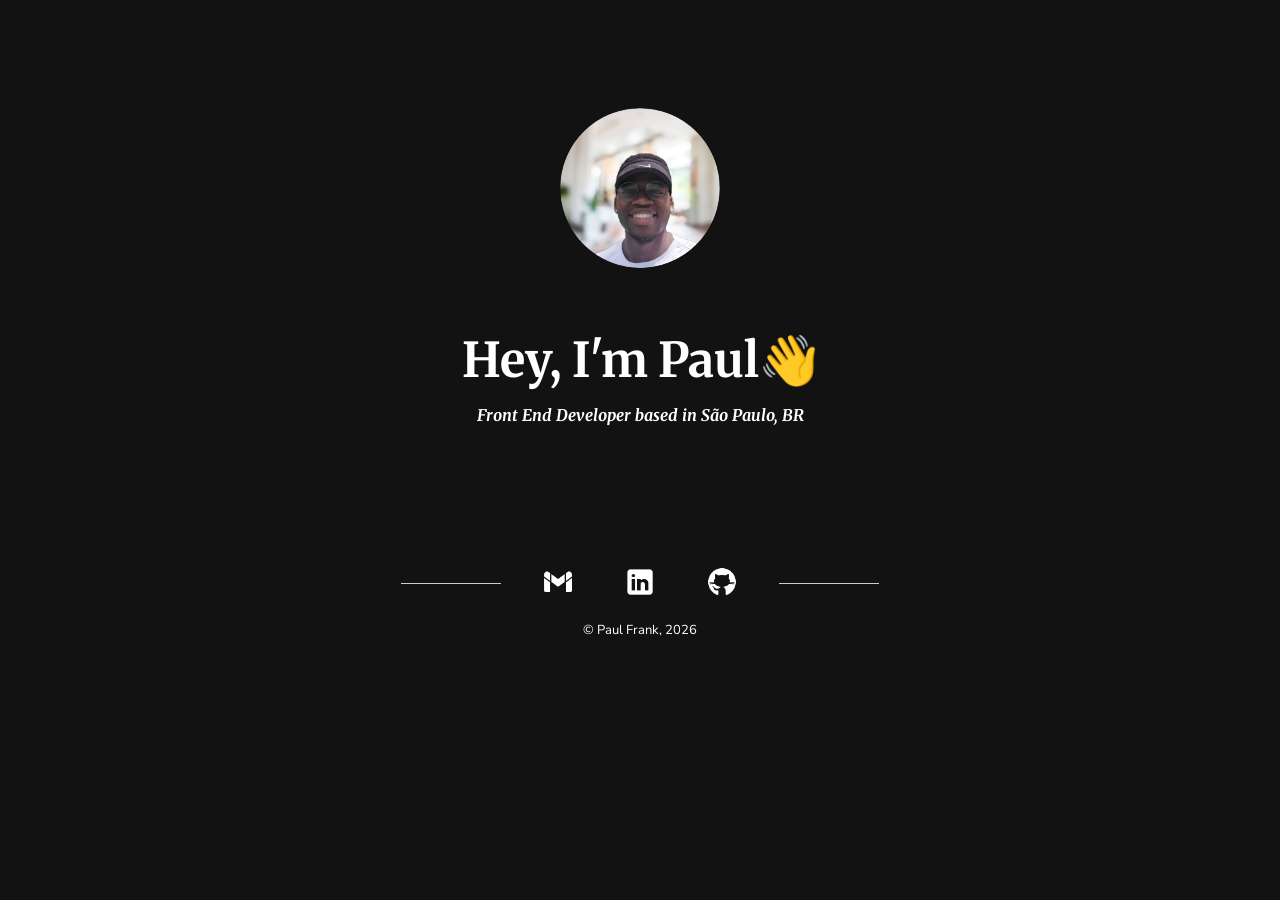
<file: index.html>
<!DOCTYPE html>
<html lang="en">

<head>
    <meta charset="UTF-8">
   <link rel="shortcut icon" type="image/x-icon" href="P/Imagecontent/PF.png">
    <meta name="viewport" content="width=device-width, initial-scale=1.0">
    <title>Paul Frank</title>

<body>

    <!DOCTYPE html>
    <html lang="en">

    <head>
        <meta charset="UTF-8">
        <meta name="viewport" content="width=device-width, initial-scale=1.0">
        <title>Portfolio</title>
        <link rel="stylesheet" href="P/Style/body-content.css">
        <link rel="stylesheet" href="P/Style/footer.css">
        <link rel="preconnect" href="https://fonts.googleapis.com">
        <link rel="preconnect" href="https://fonts.gstatic.com" crossorigin>
        <link
            href="https://fonts.googleapis.com/css2?family=Nunito+Sans:ital,opsz,wght@0,6..12,200..1000;1,6..12,200..1000&display=swap"
            rel="stylesheet">
        <link rel="preconnect" href="https://fonts.googleapis.com">
        <link rel="preconnect" href="https://fonts.gstatic.com" crossorigin>
        <link
            href="https://fonts.googleapis.com/css2?family=Merriweather:ital,wght@0,300;0,400;0,700;0,900;1,300;1,400;1,700;1,900&family=Nunito+Sans:ital,opsz,wght@0,6..12,200..1000;1,6..12,200..1000&display=swap"
            rel="stylesheet">
        <link rel="preconnect" href="https://fonts.googleapis.com">
        <link rel="preconnect" href="https://fonts.gstatic.com" crossorigin>
        <link
            href="https://fonts.googleapis.com/css2?family=Crimson+Pro:ital,wght@0,200..900;1,200..900&family=Merriweather:ital,wght@0,300;0,400;0,700;0,900;1,300;1,400;1,700;1,900&family=Nunito+Sans:ital,opsz,wght@0,6..12,200..1000;1,6..12,200..1000&display=swap"
            rel="stylesheet">
        <script src="P/Script/copy.js" defer></script>
    </head>

    <body>


        <div class="mainbody-content">
            <img src="P/Imagecontent/1688005926549-removebg-preview.png" alt="Profile Image">
        </div>

        <div class="introduction">
            <h1>Hey, I'm Paul👋</h1>
            <h4>Front End Developer based in São Paulo, BR</h4>
        </div>

        <div class="getintoucho">
            <a href="mailto:your-email@gmail.com" class="gmail">
                <img src="P/Imagecontent/icons8-gmail-50 (1).png" alt="Gmail Icon">
            </a>

            <a href="https://www.linkedin.com/in/paulfrankc/" target="_blank">
                <img src="P/Imagecontent/icons8-linkedin-50 (1).png" alt="LinkedIn Icon">
            </a>

            <a href="https://github.com/Tripfkn" target="_blank">
                <img src="P/Imagecontent/icons8-github-50 (1).png" alt="GitHub Icon">
            </a>
        </div>

        <div class="footer">
            <p>&copy; <span id="year"></span></p>
        </div>

    </body>

    </html>

</body>

</html>
</file>
<file: P/Style/body-content.css>
* {
    color: white;
    background-color: #121212;
    box-sizing: border-box;
}

.mainbody-content {
    display: flex;
    justify-content: center;
    align-items: center;
    width: 100%;
    height: 40vh;
}

.mainbody-content img {
    width: 160px;
    height: auto;
    animation: breathe 4s infinite;
    box-shadow: 0 0 0px #FF9F66;
    border-radius: 50%;
}

@keyframes breathe {
    0% {
        box-shadow: 0 0 0px #FF9F66;
    }

    50% {

        box-shadow: 0 0 30px #FF9F66;
    }

    100% {
        box-shadow: 0 0 0px #FF9F66;
    }
}

.introduction {
    font-family: "Merriweather", serif;
    font-weight: bold;
    display: flex;
    justify-content: center;
    text-align: center;
    flex-direction: column;
    height: 1vh;
}

h1 {
    font-size: 3em;
    margin-bottom: 15px;
    background-color: transparent;
}

h4 {
    font-size: 1em;
    margin-top: 0;
    font-style: italic;
    background-color: transparent;
}

.getintoucho {
    display: flex;
    gap: 2em;
    justify-content: center;
    align-items: center;
    margin-top: 15%;
    position: relative;
}

.getintoucho a {
    position: relative;
    text-decoration: none;
}

.getintoucho img {
    width: 30px;
    height: 30px;
    transition: transform 0.3s ease;
}

.getintoucho a:hover img {
    transform: scale(1.2);
}

.tooltip {
    position: absolute;
    bottom: -25px;
    left: 50%;
    transform: translateX(-50%);
    background-color: rgba(0, 0, 0, 0.8);
    color: white;
    padding: 5px 10px;
    border-radius: 5px;
    font-size: 12px;
    visibility: hidden;
    opacity: 0;
    transition: opacity 0.3s ease;
    white-space: nowrap;
}

.getintoucho a:hover .tooltip {
    visibility: visible;
    opacity: 1;
}


.gmail:hover .tooltip,
.phone:hover .tooltip {
    visibility: visible;
    opacity: 1;
}

.getintoucho::before,
.getintoucho::after {
    content: '';
    flex-grow: 0;
    height: 1px;
    width: 100px;
    background-color: #ccc;
}

.getintoucho a {
    text-decoration: none;
    color: black;
    font-weight: bold;
    padding: 0 10px;
}
</file>
<file: P/Style/footer.css>
.footer {
    text-align: center;
    color: white;
    font-family: "Nunito Sans", serif;
    padding: 20px;
    bottom: 0;
    font-size: small;
    width: 100%;
    background: rgba (0, 0, 0, 0.7);
}

.footer p {
    margin: 0;
    padding-bottom: 3rem;
}
</file>
